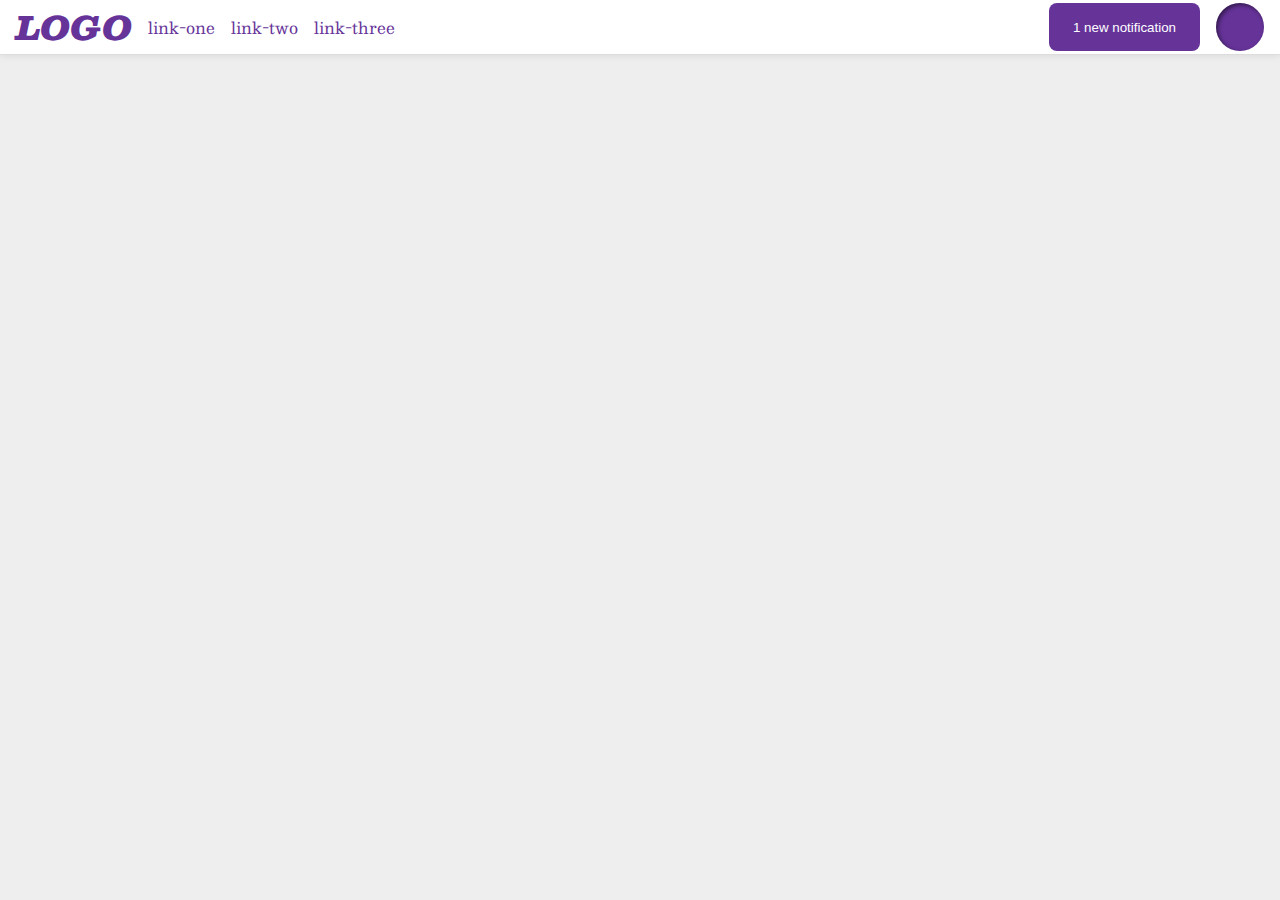
<file: flex/03-flex-header-2/index.html>
<!DOCTYPE html>
<html lang="en">
  <head>
    <meta charset="UTF-8">
    <meta http-equiv="X-UA-Compatible" content="IE=edge">
    <meta name="viewport" content="width=device-width, initial-scale=1.0">
    <title>Flex Header 2</title>
    <link rel="stylesheet" href="style.css">
  </head>
  <body>
    <div class="header">
      <div class="left-part"> <div class="logo">
        LOGO
      </div>
      <ul class="links">
        <li><a href="google.com">link-one</a></li>
        <li><a href="google.com">link-two</a></li>
        <li><a href="google.com">link-three</a></li>
      </ul>
    </div>
     <div class="right-part">
      <button class="notifications">
        1 new notification
      </button>
      <div class="profile-image"></div>
    </div>
      
      
    </div>
  </body>
</html>
</file>
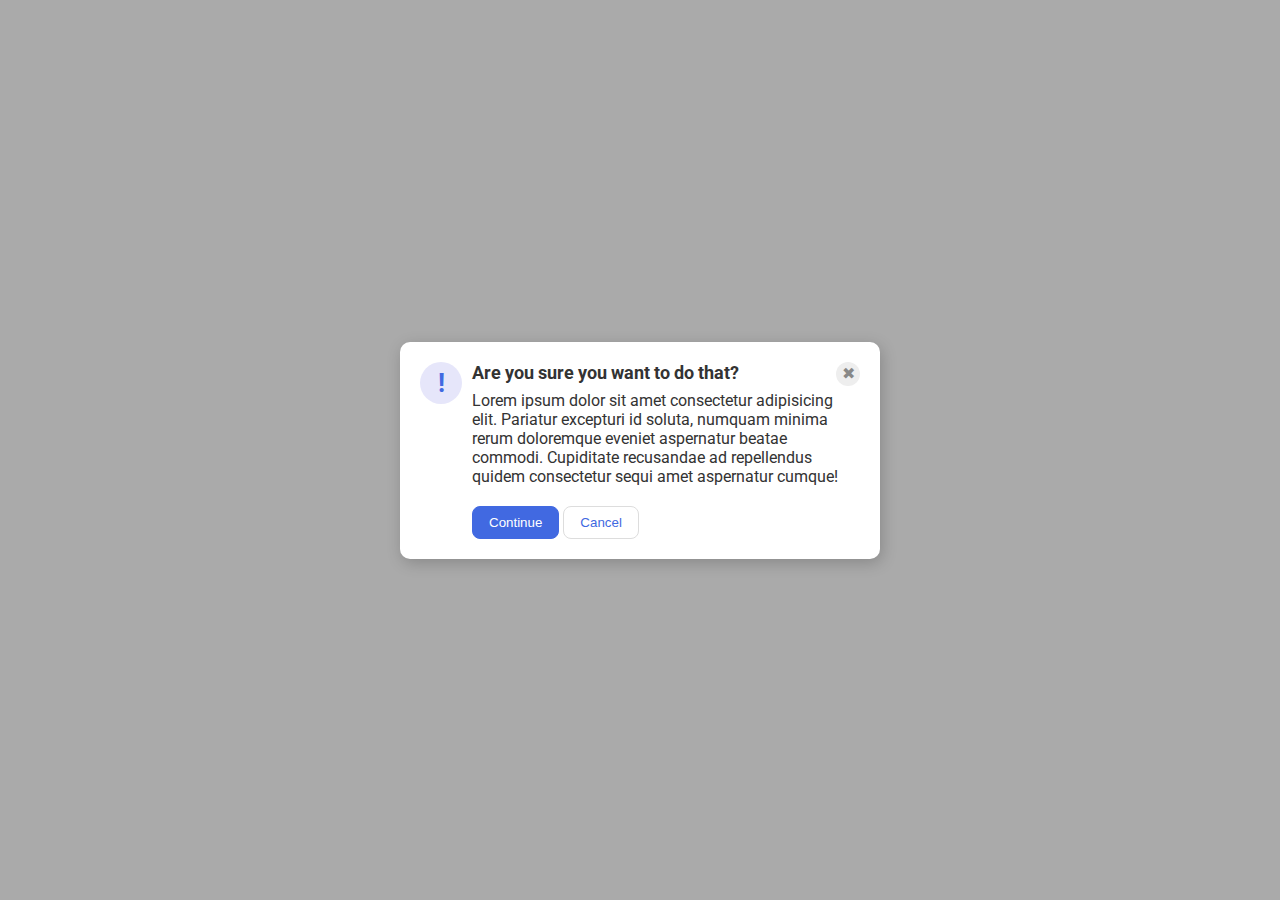
<file: flex/05-flex-modal/index.html>
<!DOCTYPE html>
<html lang="en">
  <head>
    <meta charset="UTF-8">
    <meta http-equiv="X-UA-Compatible" content="IE=edge">
    <meta name="viewport" content="width=device-width, initial-scale=1.0">
    <link rel="stylesheet" href="style.css">
    <title>Modal</title>
  </head>
  <body>
    <div class="modal">
      <div class="icon">!</div>
      <div class="center">
      <div class="header">Are you sure you want to do that?</div>
      
      <div class="text">Lorem ipsum dolor sit amet consectetur adipisicing elit. Pariatur excepturi id soluta, numquam minima rerum doloremque eveniet aspernatur beatae commodi. Cupiditate recusandae ad repellendus quidem consectetur sequi amet aspernatur cumque!</div>
      <button class="continue">Continue</button>
      <button class="cancel">Cancel</button>
    </div>
      <div class="close-button">✖</div>
    </div>
  </body>
</html>
</file>
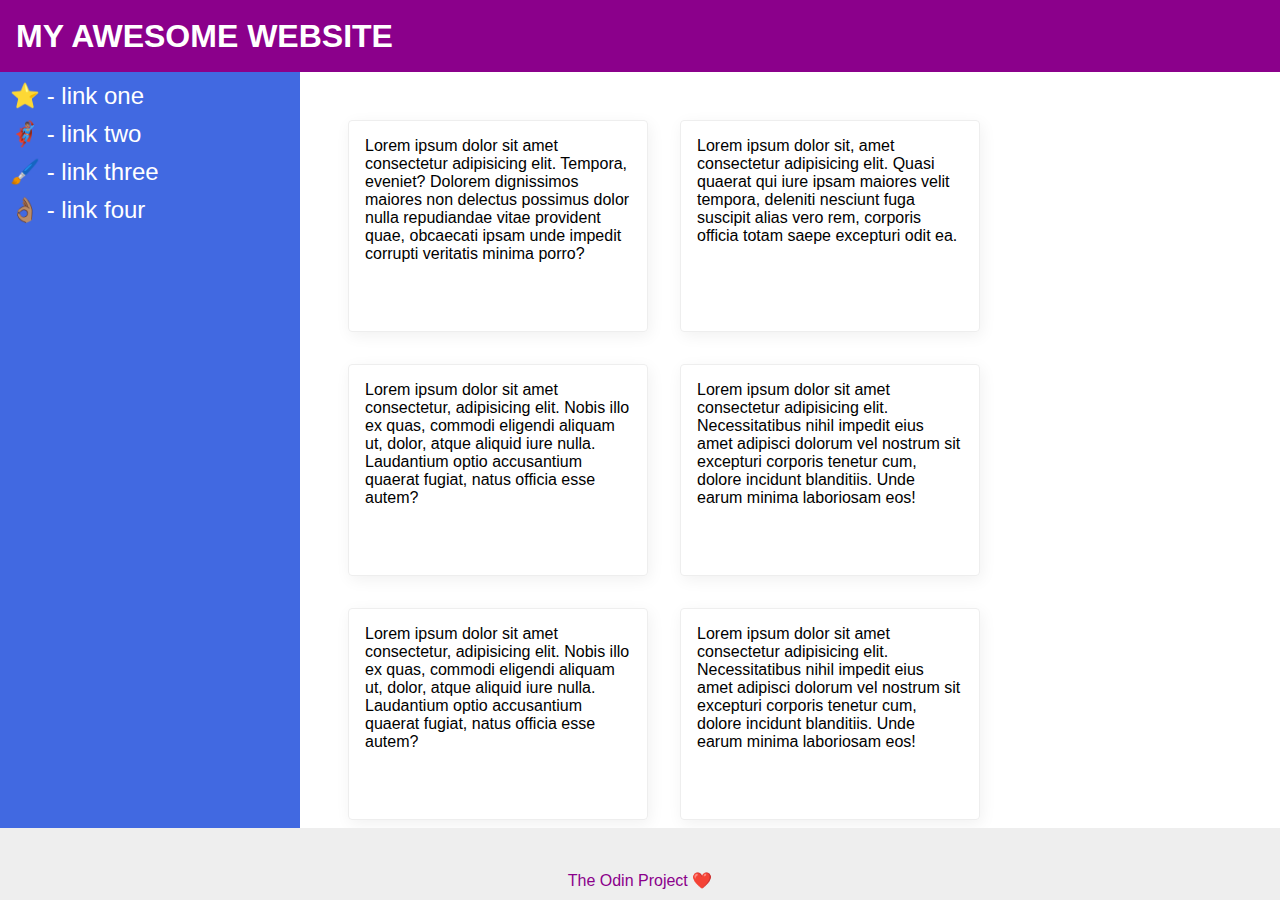
<file: flex/07-flex-layout-2/index.html>
<!DOCTYPE html>
<html lang="en">
  <head>
    <meta charset="UTF-8">
    <meta http-equiv="X-UA-Compatible" content="IE=edge">
    <meta name="viewport" content="width=device-width, initial-scale=1.0">
    <title>The Holy Grail</title>
    <link rel="stylesheet" href="style.css">
  </head>
  <body>
    <div class="header">
      MY AWESOME WEBSITE
    </div>
    <div class="content">
    <div class="sidebar">
      <ul>
        <li><a href="#">⭐ - link one</a></li>
        <li><a href="#">🦸🏽‍♂️ - link two</a></li>
        <li><a href="#">🖌️ - link three</a></li>
        <li><a href="#">👌🏽 - link four</a></li>
      </ul>
    </div>
<div class="container">
    <div class="card">Lorem ipsum dolor sit amet consectetur adipisicing elit. Tempora, eveniet? Dolorem dignissimos maiores non delectus possimus dolor nulla repudiandae vitae provident quae, obcaecati ipsam unde impedit corrupti veritatis minima porro?</div>
    <div class="card">Lorem ipsum dolor sit, amet consectetur adipisicing elit. Quasi quaerat qui iure ipsam maiores velit tempora, deleniti nesciunt fuga suscipit alias vero rem, corporis officia totam saepe excepturi odit ea.</div>
    <div class="card">Lorem ipsum dolor sit amet consectetur, adipisicing elit. Nobis illo ex quas, commodi eligendi aliquam ut, dolor, atque aliquid iure nulla. Laudantium optio accusantium quaerat fugiat, natus officia esse autem?</div>
    <div class="card">Lorem ipsum dolor sit amet consectetur adipisicing elit. Necessitatibus nihil impedit eius amet adipisci dolorum vel nostrum sit excepturi corporis tenetur cum, dolore incidunt blanditiis. Unde earum minima laboriosam eos!</div>
    <div class="card">Lorem ipsum dolor sit amet consectetur, adipisicing elit. Nobis illo ex quas, commodi eligendi aliquam ut, dolor, atque aliquid iure nulla. Laudantium optio accusantium quaerat fugiat, natus officia esse autem?</div>
    <div class="card">Lorem ipsum dolor sit amet consectetur adipisicing elit. Necessitatibus nihil impedit eius amet adipisci dolorum vel nostrum sit excepturi corporis tenetur cum, dolore incidunt blanditiis. Unde earum minima laboriosam eos!</div>
 </div> </div> 
    <div class="footer">
      The Odin Project ❤️
    </div>
  </body>
</html>
</file>
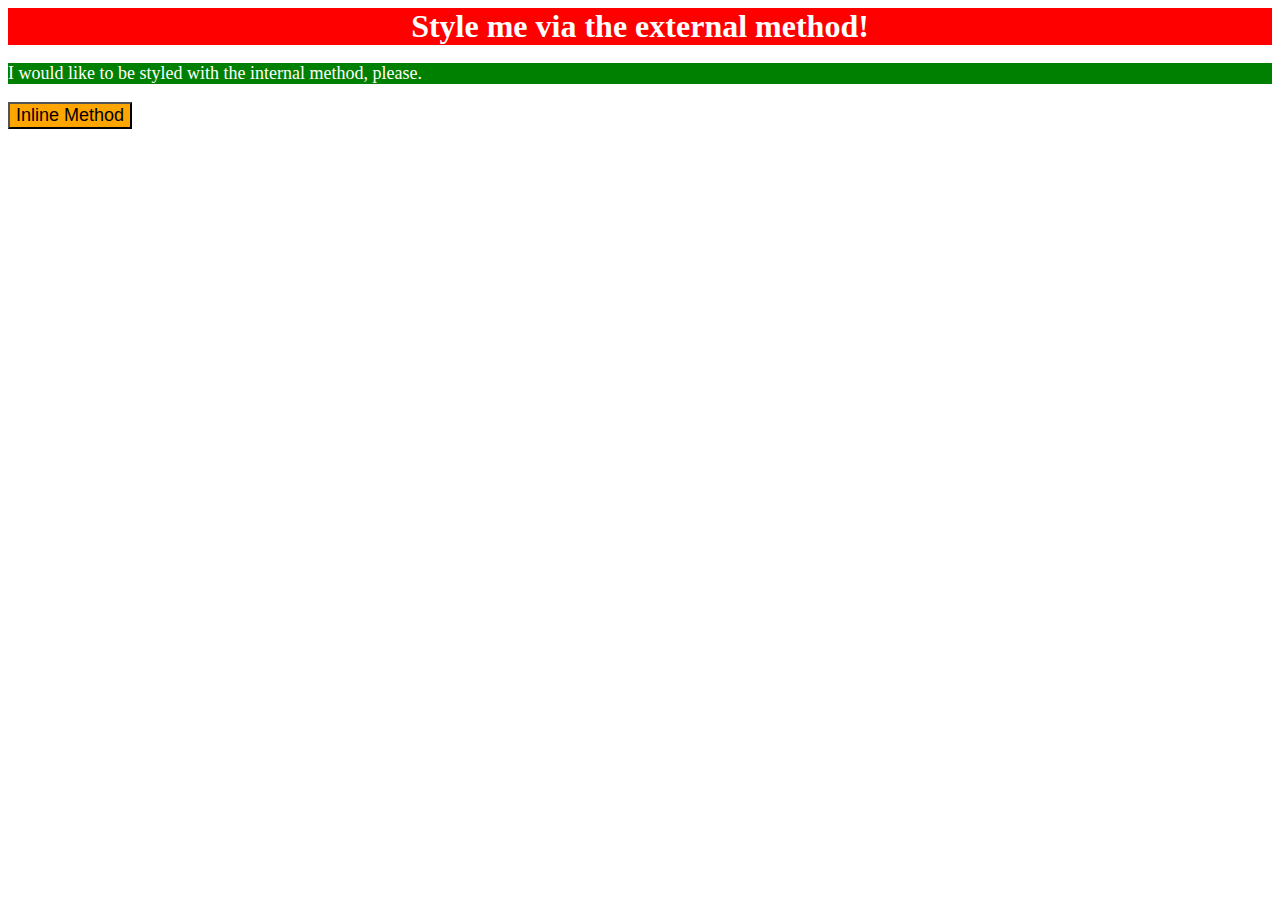
<file: foundations/01-css-methods/index.html>
<!DOCTYPE html>
<html lang="en">
  <head>
    <style>
      p {
        background-color: green;
        color: white;
        font-size: 18px;
      }
    </style>
    <meta charset="UTF-8">
    <meta http-equiv="X-UA-Compatible" content="IE=edge">
    <meta name="viewport" content="width=device-width, initial-scale=1.0">
    <link rel="stylesheet" href="styles.css">
    <title>Methods for Adding CSS</title>
  </head>
  <body>
    <div class="external">Style me via the external method!</div>
    <p>I would like to be styled with the internal method, please.</p>
    <button style="background-color: orange; font-size: 18px;">Inline Method</button>
  </body>
</html>
</file>
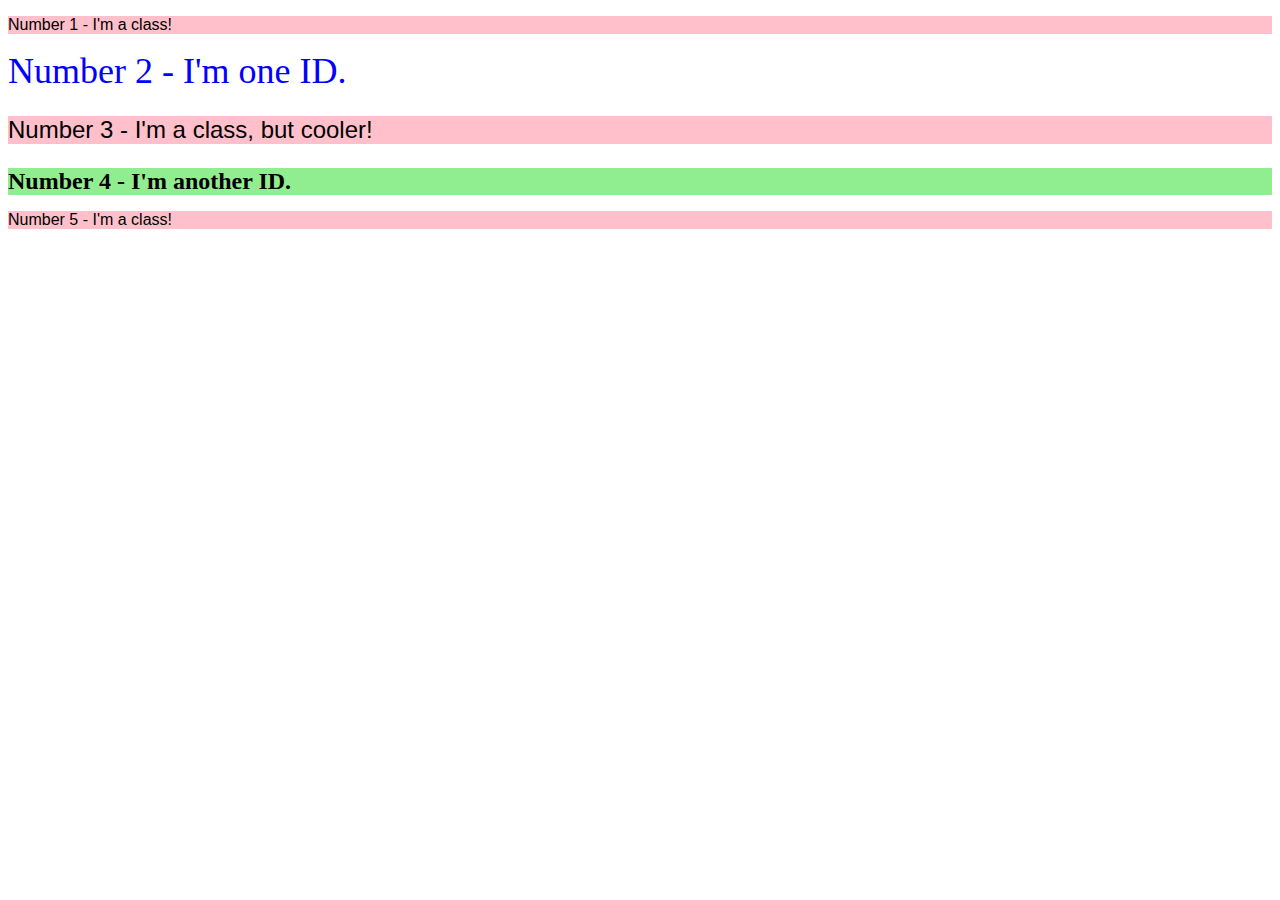
<file: foundations/02-class-id-selectors/index.html>
<!DOCTYPE html>
<html lang="en">
  <head>
    <meta charset="UTF-8">
    <meta http-equiv="X-UA-Compatible" content="IE=edge">
    <meta name="viewport" content="width=device-width, initial-scale=1.0">
    <title>Class and ID Selectors</title>
    <link rel="stylesheet" href="style.css">
  </head>
  <body>
    <p class="odd">Number 1 - I'm a class!</p>
    <div class="two">Number 2 - I'm one ID.</div>
    <p class="odd three">Number 3 - I'm a class, but cooler!</p>
    <div class="four">Number 4 - I'm another ID.</div>
    <p class="odd">Number 5 - I'm a class!</p>
  </body>
</html>
</file>
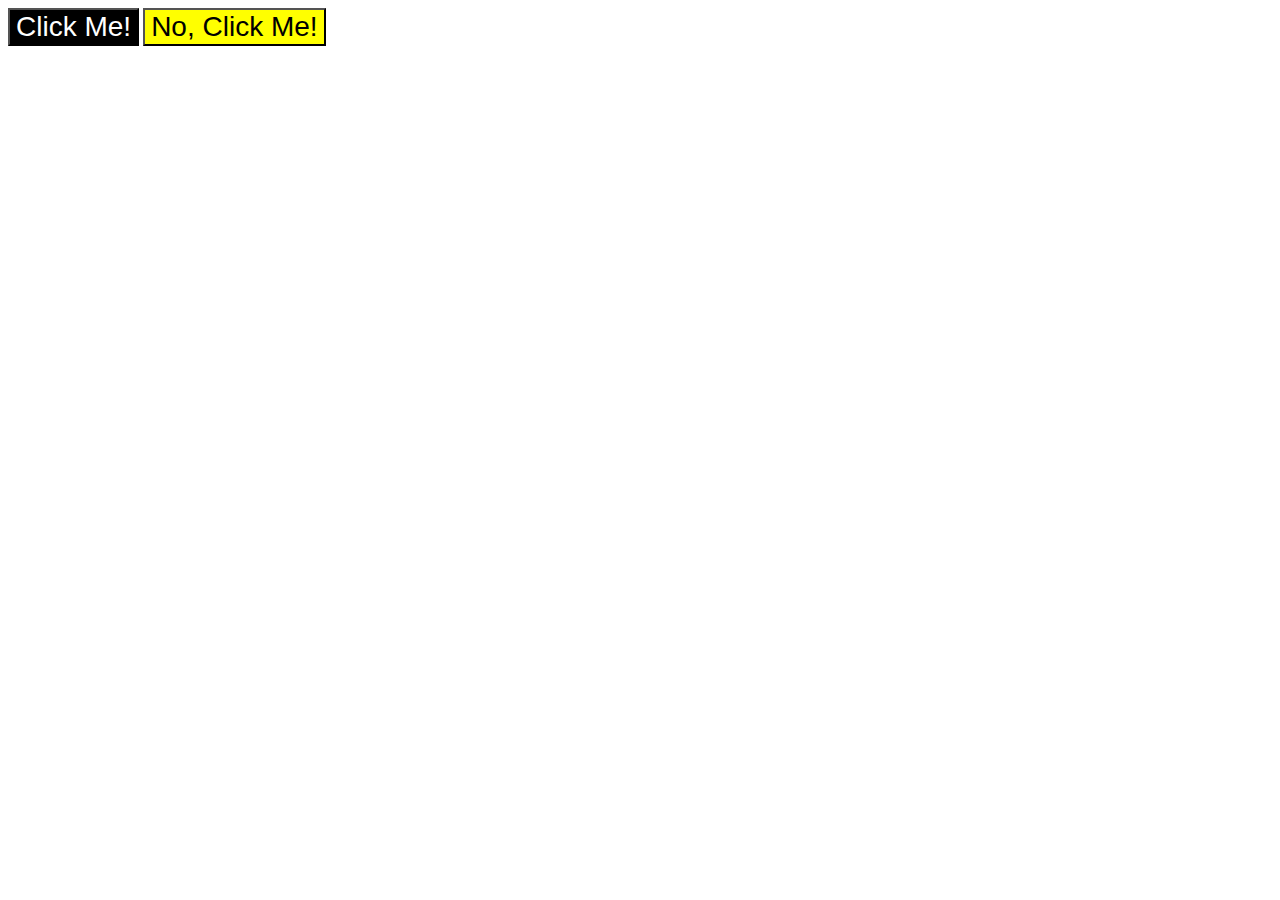
<file: foundations/03-grouping-selectors/index.html>
<!DOCTYPE html>
<html lang="en">
  <head>
    <meta charset="UTF-8">
    <meta http-equiv="X-UA-Compatible" content="IE=edge">
    <meta name="viewport" content="width=device-width, initial-scale=1.0">
    <title>Grouping Selectors</title>
    <link rel="stylesheet" href="style.css">
  </head>
  <body>
    <button class="first">Click Me!</button>
    <button class="second">No, Click Me!</button>
  </body>
</html>
</file>
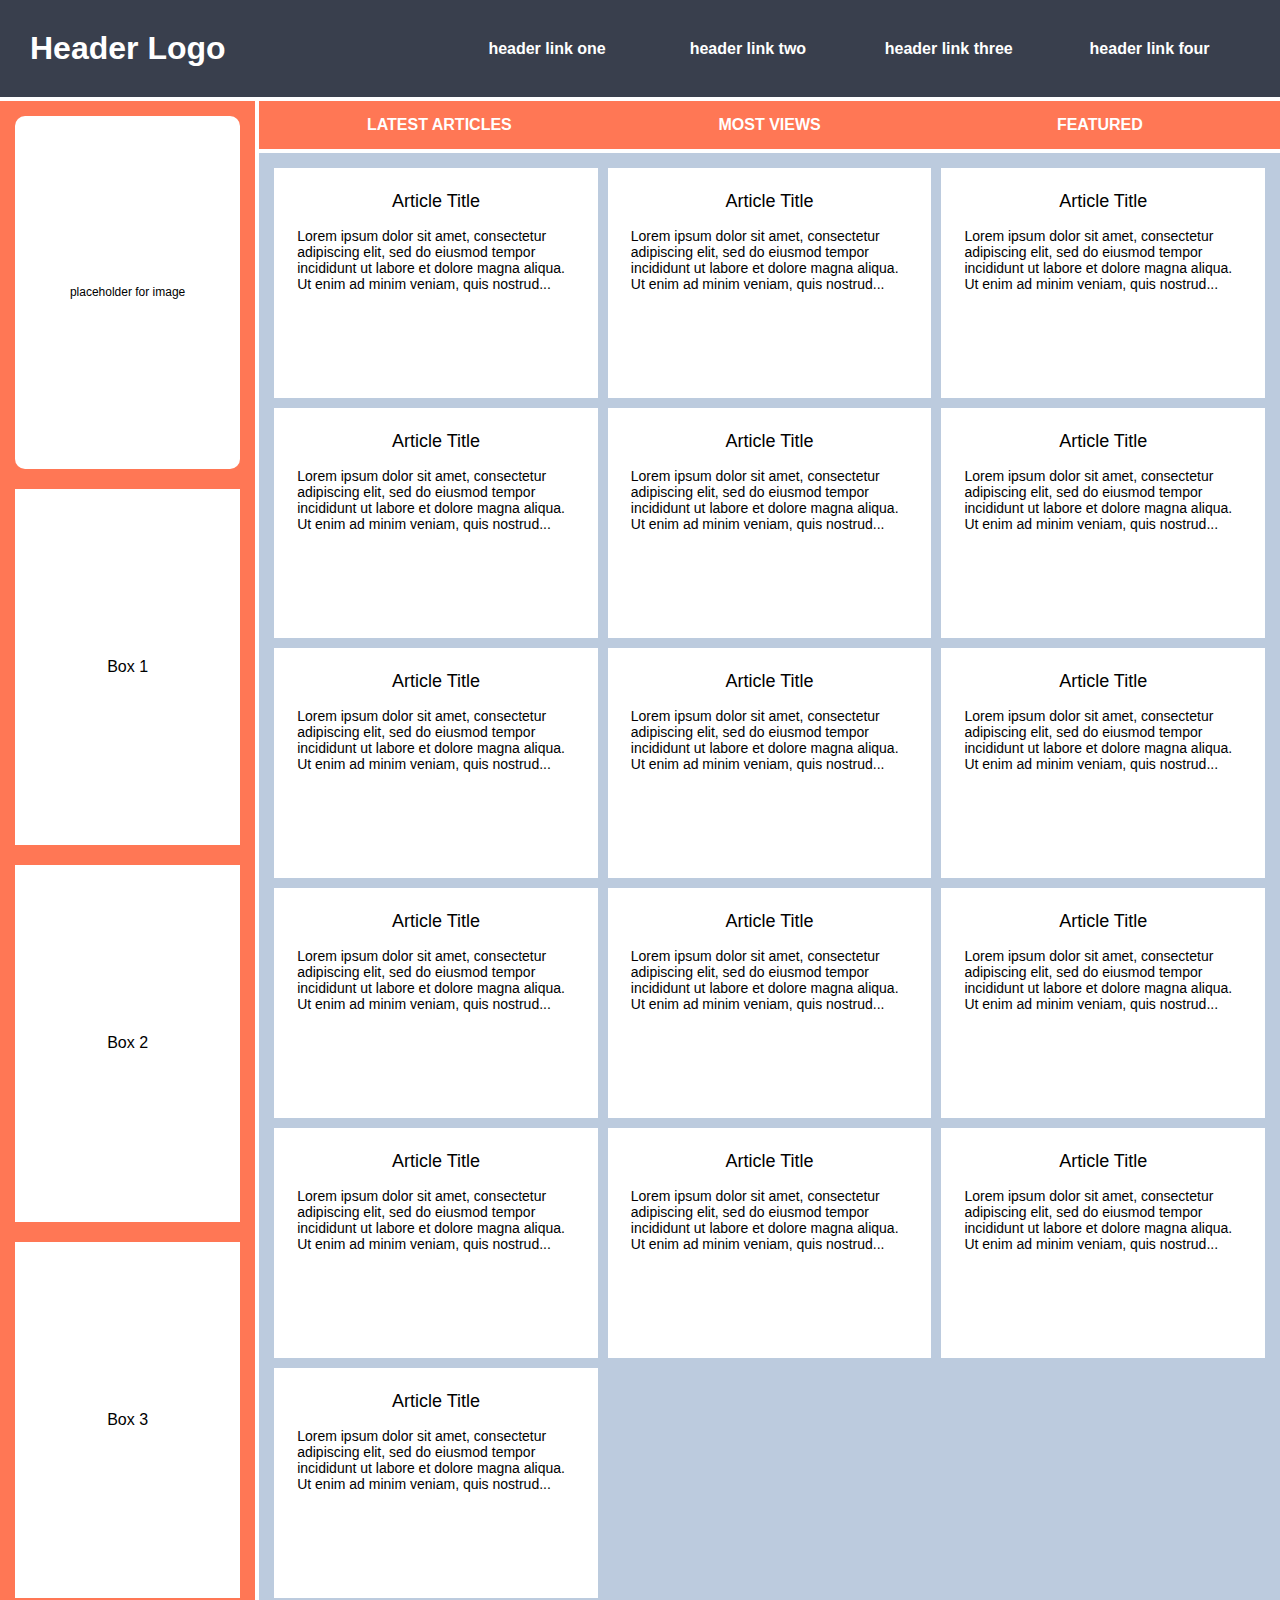
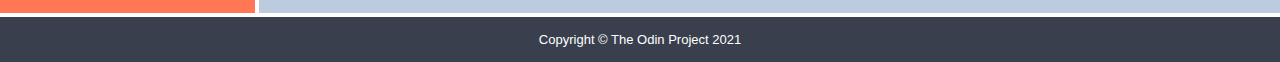
<file: grid/03-grid-layout-3/index.html>
<!DOCTYPE html>
<html lang="en">
  <head>
    <meta charset="UTF-8" />
    <meta http-equiv="X-UA-Compatible" content="IE=edge" />
    <meta name="viewport" content="width=device-width, initial-scale=1.0" />
    <title>Holy Grail Mockup</title>
    <link rel="stylesheet" href="style.css" />
  </head>
  <body>
    <div class="container">
      <div class="header">
        <div class="logo">Header Logo</div>
        <div class="menu">
          <ul>
            <li>header link one</li>
            <li>header link two</li>
            <li>header link three</li>
            <li>header link four</li>
          </ul>
        </div>
      </div>

      <div class="sidebar">
        <div class="photo">
          <p>placeholder for image</p>
        </div>
        <div class="side-content">Box 1</div>
        <div class="side-content">Box 2</div>
        <div class="side-content">Box 3</div>
      </div>

      <div class="nav">
        <ul>
          <li>Latest Articles</li>
          <li>Most Views</li>
          <li>Featured</li>
        </ul>
      </div>

      <div class="article">
        <div class="card">
          <p class="title">Article Title</p>
          <p>
            Lorem ipsum dolor sit amet, consectetur adipiscing elit, sed do
            eiusmod tempor incididunt ut labore et dolore magna aliqua. Ut enim
            ad minim veniam, quis nostrud...
          </p>
        </div>
        <div class="card">
          <p class="title">Article Title</p>
          <p>
            Lorem ipsum dolor sit amet, consectetur adipiscing elit, sed do
            eiusmod tempor incididunt ut labore et dolore magna aliqua. Ut enim
            ad minim veniam, quis nostrud...
          </p>
        </div>
        <div class="card">
          <p class="title">Article Title</p>
          <p>
            Lorem ipsum dolor sit amet, consectetur adipiscing elit, sed do
            eiusmod tempor incididunt ut labore et dolore magna aliqua. Ut enim
            ad minim veniam, quis nostrud...
          </p>
        </div>
        <div class="card">
          <p class="title">Article Title</p>
          <p>
            Lorem ipsum dolor sit amet, consectetur adipiscing elit, sed do
            eiusmod tempor incididunt ut labore et dolore magna aliqua. Ut enim
            ad minim veniam, quis nostrud...
          </p>
        </div>
        <div class="card">
          <p class="title">Article Title</p>
          <p>
            Lorem ipsum dolor sit amet, consectetur adipiscing elit, sed do
            eiusmod tempor incididunt ut labore et dolore magna aliqua. Ut enim
            ad minim veniam, quis nostrud...
          </p>
        </div>
        <div class="card">
          <p class="title">Article Title</p>
          <p>
            Lorem ipsum dolor sit amet, consectetur adipiscing elit, sed do
            eiusmod tempor incididunt ut labore et dolore magna aliqua. Ut enim
            ad minim veniam, quis nostrud...
          </p>
        </div>
        <div class="card">
          <p class="title">Article Title</p>
          <p>
            Lorem ipsum dolor sit amet, consectetur adipiscing elit, sed do
            eiusmod tempor incididunt ut labore et dolore magna aliqua. Ut enim
            ad minim veniam, quis nostrud...
          </p>
        </div>
        <div class="card">
          <p class="title">Article Title</p>
          <p>
            Lorem ipsum dolor sit amet, consectetur adipiscing elit, sed do
            eiusmod tempor incididunt ut labore et dolore magna aliqua. Ut enim
            ad minim veniam, quis nostrud...
          </p>
        </div>
        <div class="card">
          <p class="title">Article Title</p>
          <p>
            Lorem ipsum dolor sit amet, consectetur adipiscing elit, sed do
            eiusmod tempor incididunt ut labore et dolore magna aliqua. Ut enim
            ad minim veniam, quis nostrud...
          </p>
        </div>
        <div class="card">
          <p class="title">Article Title</p>
          <p>
            Lorem ipsum dolor sit amet, consectetur adipiscing elit, sed do
            eiusmod tempor incididunt ut labore et dolore magna aliqua. Ut enim
            ad minim veniam, quis nostrud...
          </p>
        </div>
        <div class="card">
          <p class="title">Article Title</p>
          <p>
            Lorem ipsum dolor sit amet, consectetur adipiscing elit, sed do
            eiusmod tempor incididunt ut labore et dolore magna aliqua. Ut enim
            ad minim veniam, quis nostrud...
          </p>
        </div>
        <div class="card">
          <p class="title">Article Title</p>
          <p>
            Lorem ipsum dolor sit amet, consectetur adipiscing elit, sed do
            eiusmod tempor incididunt ut labore et dolore magna aliqua. Ut enim
            ad minim veniam, quis nostrud...
          </p>
        </div>
        <div class="card">
          <p class="title">Article Title</p>
          <p>
            Lorem ipsum dolor sit amet, consectetur adipiscing elit, sed do
            eiusmod tempor incididunt ut labore et dolore magna aliqua. Ut enim
            ad minim veniam, quis nostrud...
          </p>
        </div>
        <div class="card">
          <p class="title">Article Title</p>
          <p>
            Lorem ipsum dolor sit amet, consectetur adipiscing elit, sed do
            eiusmod tempor incididunt ut labore et dolore magna aliqua. Ut enim
            ad minim veniam, quis nostrud...
          </p>
        </div>
        <div class="card">
          <p class="title">Article Title</p>
          <p>
            Lorem ipsum dolor sit amet, consectetur adipiscing elit, sed do
            eiusmod tempor incididunt ut labore et dolore magna aliqua. Ut enim
            ad minim veniam, quis nostrud...
          </p>
        </div>
        <div class="card">
          <p class="title">Article Title</p>
          <p>
            Lorem ipsum dolor sit amet, consectetur adipiscing elit, sed do
            eiusmod tempor incididunt ut labore et dolore magna aliqua. Ut enim
            ad minim veniam, quis nostrud...
          </p>
        </div>
      </div>

      <div class="footer">
        <p>Copyright © The Odin Project 2021</p>
      </div>
    </div>
  </body>
</html>
</file>
<file: flex/03-flex-header-2/style.css>
/* this is some magical font-importing.  
you'll learn about it later. */
@import url('https://fonts.googleapis.com/css2?family=Besley:ital,wght@0,400;1,900&display=swap');

* {
  margin: 0;
  box-sizing: border-box;
}

body {
  margin: 0;
  background: #eee;
  font-family: Besley, serif;
}

.header {
  background: white;
  border-bottom: 1px solid #ddd;
  box-shadow: 0 0 8px rgba(0,0,0,.1);
  display: flex;
  align-items: center;
  gap: 8px;
  padding: 0 16px;
  justify-content: flex-end;
}

.profile-image {
  background: rebeccapurple;
  box-shadow: inset 2px 2px 4px rgba(0,0,0,.5);
  border-radius: 50%;
  width: 48px;
  height: 48px;
}

.logo {
  color: rebeccapurple;
  font-size: 32px;
  font-weight: 900;
  font-style: italic;
}

button {
  border: none;
  border-radius: 8px;
  background: rebeccapurple;
  color: white;
  padding: 8px 24px;
}

a {
  /* this removes the line under our links */
  text-decoration: none;
  color: rebeccapurple;
}

ul {
  list-style-type: none;
}

.left-part {
  display: flex;
  align-items: center;
  margin: 0;
  padding: 0;
  gap: 16px;
  margin-right: auto;
}

.left-part ul {
  display: flex;
  margin: 0;
  padding: 0;
  gap: 16px;
}

.right-part {
  display: flex;
  gap: 16px;
}
</file>
<file: flex/05-flex-modal/style.css>
@import url('https://fonts.googleapis.com/css2?family=Roboto:wght@400;700&display=swap');
*{
  box-sizing: border-box;
  margin: 0;
  padding: 0;
}
html, body {
  height: 100%;
}

body {
  font-family: Roboto, sans-serif;
  margin: 0;
  background: #aaa;
  color: #333;
  /* I'll give you this one for free lol */
  display: flex;
  align-items: center;
  justify-content: center;
}

.modal {
  background: white;
  width: 480px;
  border-radius: 10px;
  box-shadow: 2px 4px 16px rgba(0,0,0,.2);
}

.icon {
  color: royalblue;
  font-size: 26px;
  font-weight: 700;
  background: lavender;
  width: 42px;
  height: 42px;
  border-radius: 50%;
  display: flex;
  align-items: center;
  justify-content: center;
}

.close-button {
  background: #eee;
  border-radius: 50%;
  color: #888;
  font-weight: 400;
  font-size: 16px;
  height: 24px;
  width: 24px;
  display: flex;
  align-items: center;
  justify-content: center;
}

button {
  padding: 8px 16px;
  border-radius: 8px;
}

button.continue {
  background: royalblue;
  border: 1px solid royalblue;
  color: white;
}

button.cancel {
  background: white;
  border: 1px solid #ddd;
  color: royalblue;
}

.modal {
  display: flex;
  gap: 10px;
  padding: 20px;
}

.center {
  flex-shrink: 4;
}

.icon,
.close-button {
  flex-shrink: 0;
}

.header {
  font-weight: 700;
  font-size: large;
  margin-bottom: 8px;
}

.text {
  margin-bottom: 20px;
  margin-right: -20px;
}
</file>
<file: flex/07-flex-layout-2/style.css>
* {
  margin: 0;
  padding: 0;
  box-sizing: border-box;
  /* border: 2px solid black; */
}
body {
  font-family: -apple-system, BlinkMacSystemFont, 'Segoe UI', Roboto, Oxygen, Ubuntu, Cantarell, 'Open Sans', 'Helvetica Neue', sans-serif;
  margin: 0;
  min-height: 100vh;
  display: flex;
  flex-direction: column;
  flex: 1;
}

.header {
  height: 72px;
  background: darkmagenta;
  color: white;
  font-weight: 900;
  align-items: center;
  display: flex;
  font-size: xx-large;
  padding: 16px;
  font-size: 32px;
}



.sidebar {
  width: 300px;
  background: royalblue;
  display: flex;
  flex-shrink: 0;
  padding: 16px;
}

.card {
  border: 1px solid #eee;
  box-shadow: 2px 4px 16px rgba(0,0,0,.06);
  border-radius: 4px;
}

.content{
  display: flex;
  flex: 1;
  padding-bottom: 32px;
}

.sidebar {
  padding: 10px;
  flex-shrink: 0;
  font-size: 24px;
}

.sidebar ul li {
margin-bottom: 10px;
}

a {
  text-decoration: none;
  color: white;
}

.container {
  display: flex;
  flex-wrap: wrap;
  padding: 32px;
}

.card {
  padding: 16px;
  margin: 16px;
  width: 300px;
}

.footer {
  height: 72px;
  background: #eee;
  color: darkmagenta;
  position: fixed;
  bottom: 0;
  left: 0;
  right: 0;
  display: flex;
  align-items: center;
  justify-content: center;
  padding-top: 32px;
}
</file>
<file: foundations/01-css-methods/styles.css>
.external {
    background-color: red;
    color: white;
    font-size: 32px;
    text-align: center;
    font-weight: bold;
}
</file>
<file: foundations/02-class-id-selectors/style.css>
.odd {
    background-color: pink;
    font-family: Verdana, Dejavu, sans-serif;
}

.two {
    color: blue;
    font-size: 36px;
}

.three {
    font-size: 24px;
}

.four {
    background-color: lightgreen;
    font-size: 24px;
    font-weight: bold;
}
</file>
<file: foundations/03-grouping-selectors/style.css>
button {
    font-size: 28px;
    font-family: Helvetica, 'Times New Roman', sans-serif;
}

.first {
    background-color: black;
    color: white;
}

.second {
    background-color: yellow;
}
</file>
<file: grid/03-grid-layout-3/style.css>
* {
  margin: 0;
  padding: 0;
}

.container {
  text-align: center;
  display: grid;
  grid-template-columns: 1fr 4fr;
  gap: 4px;
}

.container div {
  padding: 15px;
  font-size: 32px;
  font-family: Helvetica;
  font-weight: bold;
  color: white;
}

.header {
  background-color: #393f4d;
  grid-column: 1/3;
  display: grid;
  grid-template-columns: 1fr 2fr;
}

.menu ul,
.menu li {
  font-size: 16px;
  text-decoration: none;
  list-style: none;
}

.sidebar {
  background-color: #ff7755;
  grid-row: 2/4;
  display: grid;
  gap: 20px;
}

.sidebar .photo {
  background-color: white;
  color: black;
  font-size: 12px;
  font-weight: normal;
  border-radius: 10px;
}

.sidebar .side-content {
  background-color: white;
  color: black;
  font-size: 16px;
  font-weight: normal;
}

.nav {
  background-color: #ff7755;
}

.nav ul li {
  font-size: 16px;
  text-transform: uppercase;
}

.article {
  background-color: #bccbde;
}

.article p {
  font-size: 18px;
  font-family: sans-serif;
  color: white;
  text-align: left;
}

.article .card {
  background-color: #ffffff;
  color: black;
  text-align: center;
}

.card p {
  color: black;
  font-weight: normal;
  font-size: 14px;
}

.card .title {
  font-size: 18px;
  text-align: center;
}

.footer {
  background-color: #393f4d;
}

.footer p {
  font-size: 13px;
  font-weight: normal;
  grid-column: 1/3;
}

.logo {
  justify-self: start;
}

.menu {
  align-self: center;
}

.menu ul {
  display: grid;
  grid-template-columns: repeat(4, 1fr);
}

.side-content,
.photo {
  display: grid;
  align-items: center;
}

.nav ul {
  list-style-type: none;
  display: grid;
  grid-template-columns: repeat(3, 1fr);
}

.article {
  display: grid;
  grid-template-columns: repeat(auto-fit, minmax(250px, 1fr));
  gap: 10px;
}

.article .card {
  height: 200px;
}

.card p {
  padding: 8px;
}

.footer {
  grid-column: 1/3;
}
</file>
